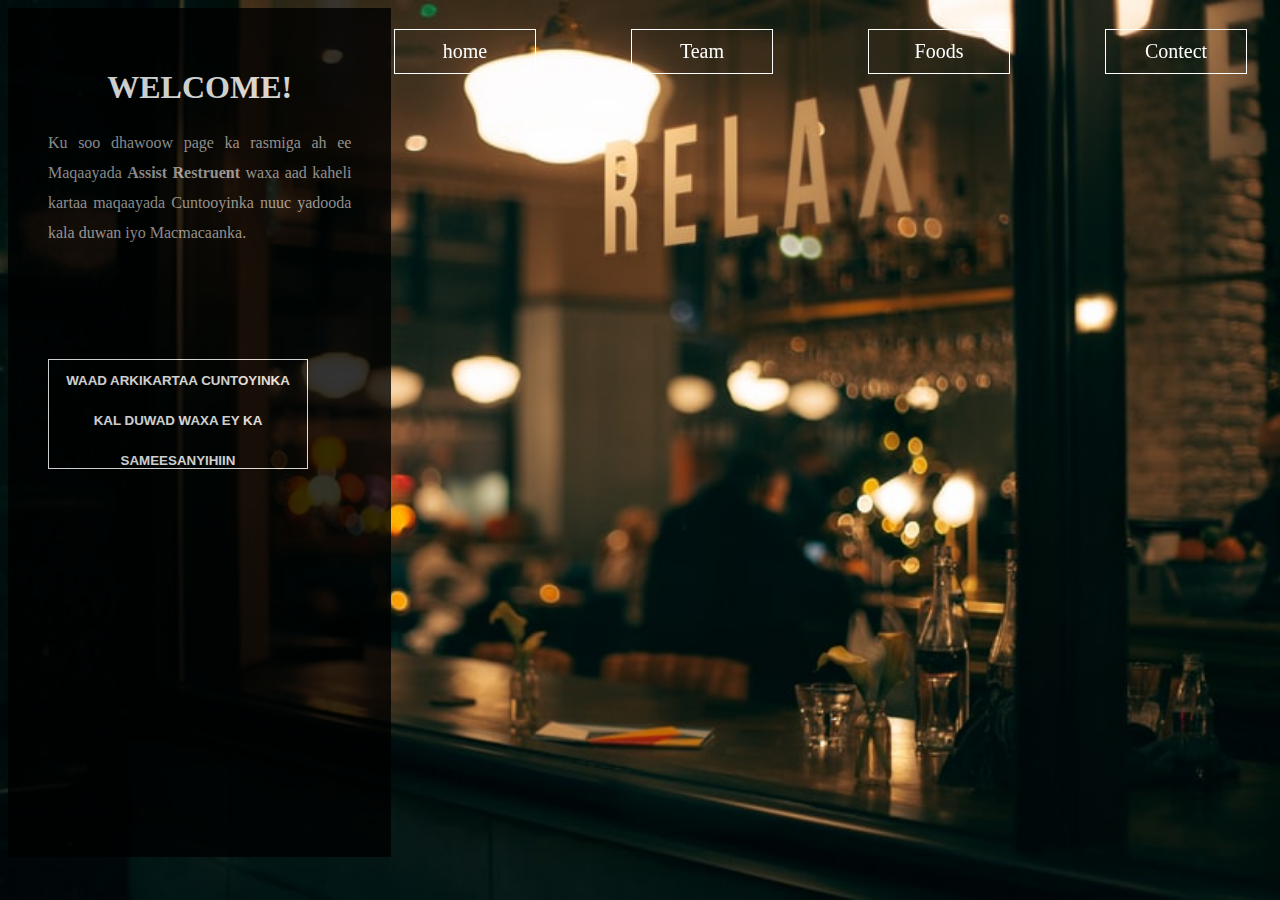
<file: index.html>
<html>
<head>
    <title> home</title>
    <link rel="stylesheet" href="style.css">
    <meta name="viewport" content="width=device-width, initial-scale=1.0">

</head>
<body> 
    <header >
        <ul>
            <li><a href="index.html">home</a></li>
            <li><a href="team.html">Team</a></li>
            <li><a href="foods.html">Foods</a></li>
            <li><a href="contect.html">Contect</a></li>
        </ul>
    </header>
    <div class="sidebar">
<h1>Welcome!</h1>
<h4> Ku  soo dhawoow page ka rasmiga ah  ee Maqaayada 
    <b>Assist Restruent</b>
 waxa aad kaheli kartaa maqaayada Cuntooyinka nuuc yadooda kala duwan
 iyo Macmacaanka.
</h4>
<button><a href="Food-Contents.html">Waad arkikartaa cuntoyinka kal 
    duwad waxa ey ka sameesanyihiin</a></button>
    </div>
</body>
</html>
</file>
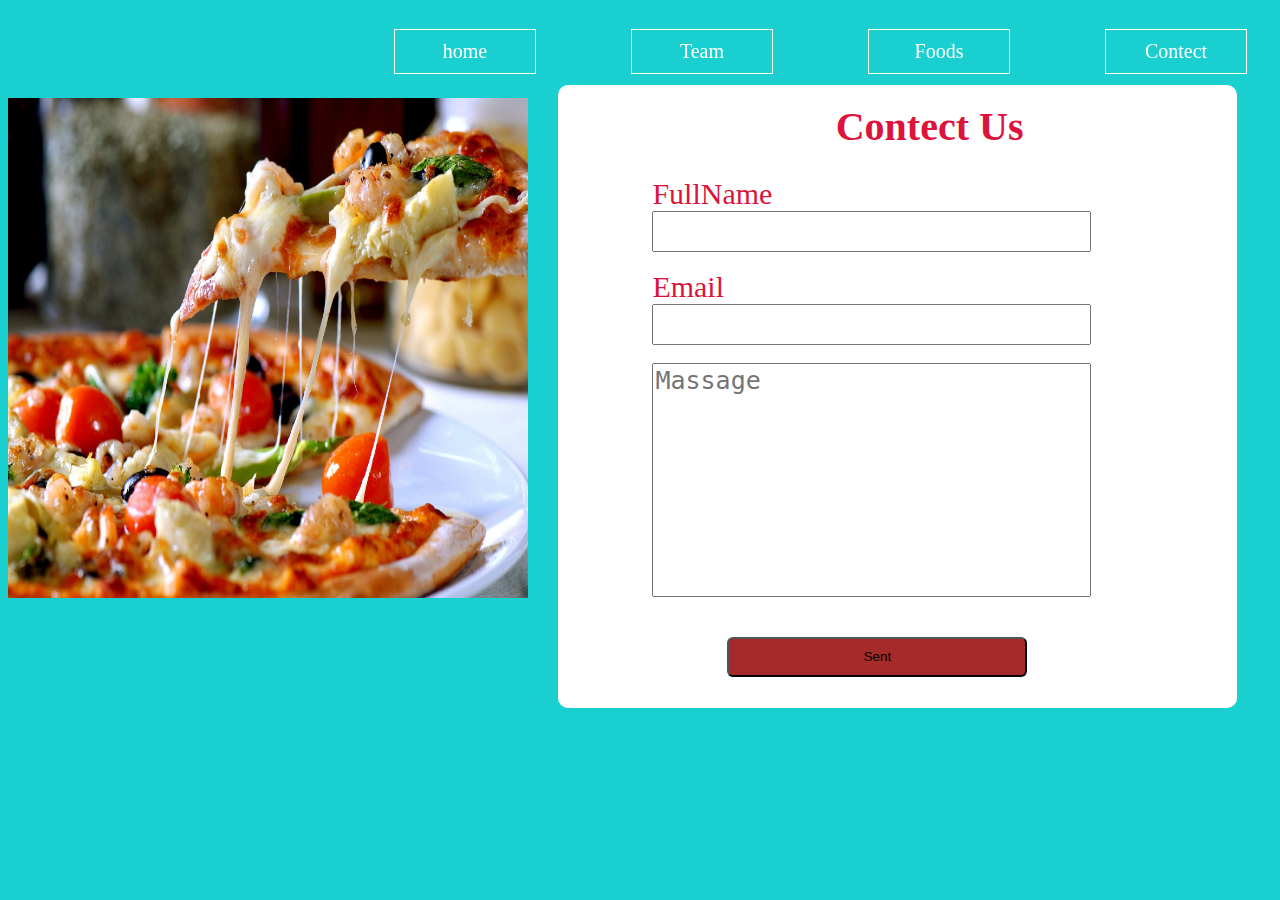
<file: contect.html>
<html>
<head>
    <title> content</title>
    <link rel="stylesheet" href="style.css">
    <meta name="viewport" content="width=device-width, initial-scale=1.0">
</head>
<body class="body-contect"> 
    <header class="contect-responsive">
        <ul>
            <li><a   href="index.html">home</a></li>
            <li><a href="team.html">Team</a></li>
            <li><a href="foods.html">Foods</a></li>
            <li><a href="contect.html">Contect</a></li>
        </ul>
    </header>
    <img  class="image-contect" src="image/pizza.jpg">
    <section class="sections">
        <h1 id="contects"> Contect Us</h1>
        <div class="inputs">
            <lebel>FullName</lebel><br>
            <input type="text"class="input-text"><br><br>

            <lebel>Email</lebel><br>
            <input type="email"class="input-text"><br><br>

           <textarea cols="30px" rows="10px"placeholder="Massage"></textarea>
           <button class="btn-contect">Sent</button>

        </div>
    </section>
    </body>
    </html>
</file>
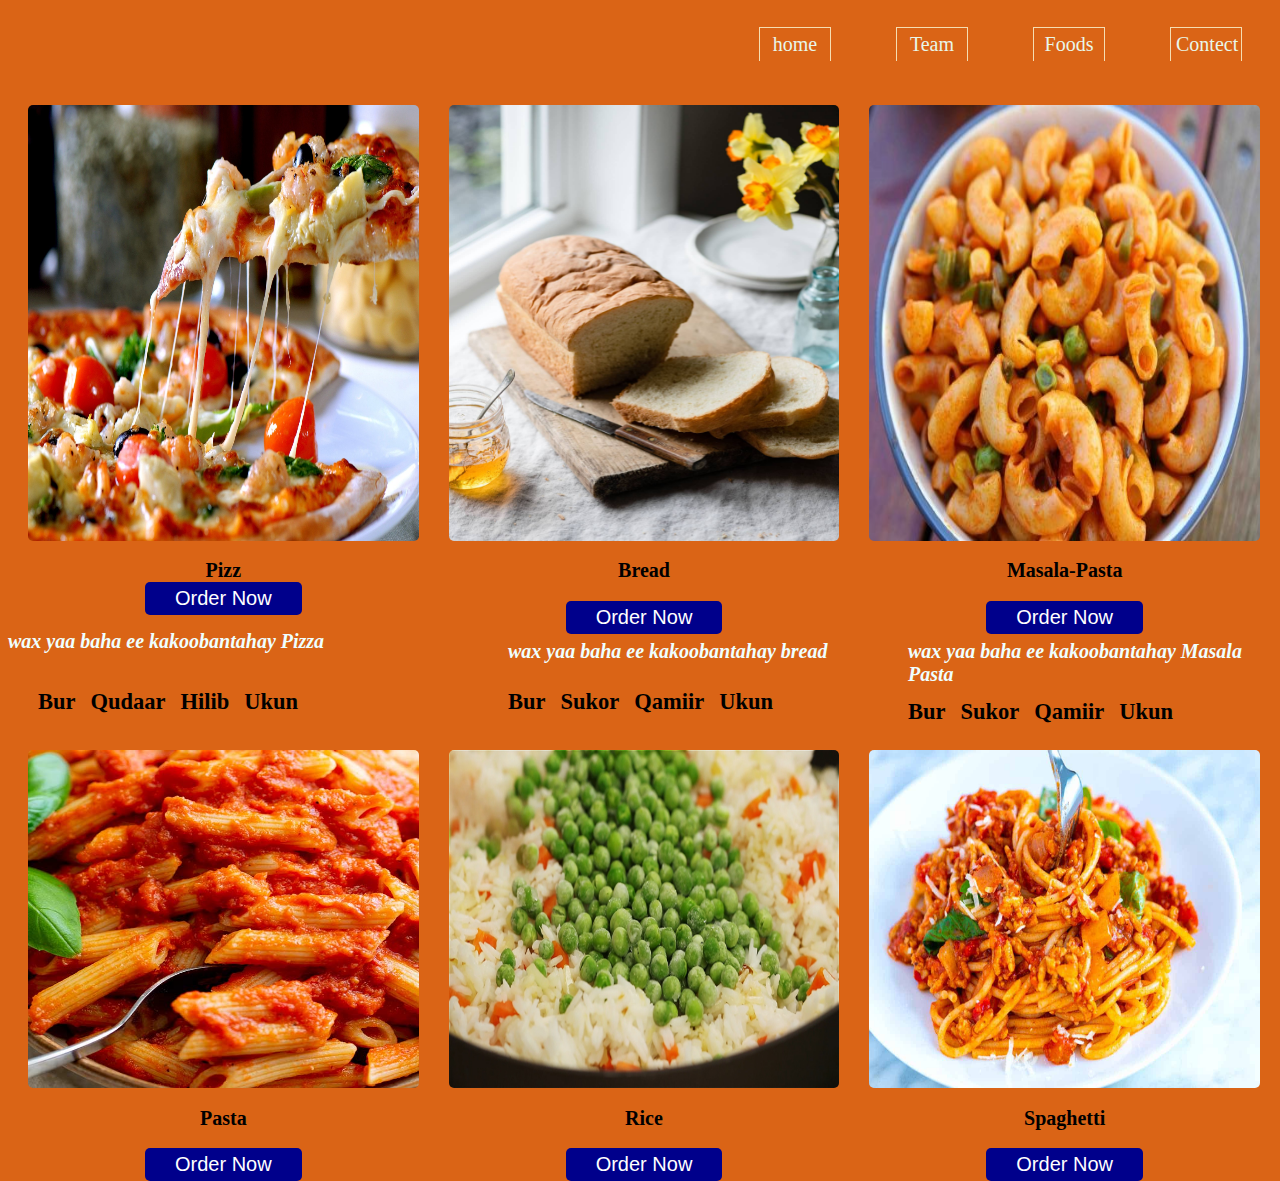
<file: Food-Contents.html>
<html>
    <head>
        <title>Food-Content</title>
        <link rel="stylesheet" href="Food-Contents.css">
        <meta name="viewport" content="width=device-width, initial-scale=1.0">
        
    </head>


<body>
    <header >
        <ul>
            <li><a   href="index.html">home</a></li>
            <li><a href="team.html">Team</a></li>
            <li><a href="foods.html">Foods</a></li>
            <li><a href="contect.html">Contect</a></li>
        </ul>
    </header>

<section class="items">
    <div class="item">
        <img src="image/pizza.jpg ">
        <h1>Pizz<a</h1>
        <button>Order Now</button>

    </div>
    <h1 class="pizza-content">wax yaa baha ee kakoobantahay Pizza</h1>
    <div id="contents">
    <h2> Bur </h2>&nbsp;&nbsp;&nbsp;&nbsp;
    <h2> Qudaar</h2>&nbsp;&nbsp;&nbsp;&nbsp;
    <h2> Hilib</h2>&nbsp;&nbsp;&nbsp;&nbsp;
    <h2> Ukun</h2>&nbsp;&nbsp;&nbsp;&nbsp;
</div>
    <div class="item">
        <img src="image/bread.jpg ">
        <h1>Bread</h1>
        <button>Order Now</button>
       
    </div>
    <h1 class="bread-content">wax yaa baha ee kakoobantahay bread</h1>
    <div id="bread">
    <h2> Bur </h2>&nbsp;&nbsp;&nbsp;&nbsp;
    <h2> Sukor</h2>&nbsp;&nbsp;&nbsp;&nbsp;
    <h2> Qamiir</h2>&nbsp;&nbsp;&nbsp;&nbsp;
    <h2> Ukun</h2>&nbsp;&nbsp;&nbsp;&nbsp;
</div>
    <div class="item">
        <img src="image/masala-pasta.jpg ">
        <h1>Masala-Pasta</h1>
        <button>Order Now</button>

    </div>
    <h1 class="masala-content">wax yaa baha ee kakoobantahay Masala Pasta</h1>
    <div id="masala">
    <h2> Bur </h2>&nbsp;&nbsp;&nbsp;&nbsp;
    <h2> Sukor</h2>&nbsp;&nbsp;&nbsp;&nbsp;
    <h2> Qamiir</h2>&nbsp;&nbsp;&nbsp;&nbsp;
    <h2> Ukun</h2>&nbsp;&nbsp;&nbsp;&nbsp;
</div>
    <div class="item">
        <img src="image/Pasta-.jpg ">
        <h1>Pasta</h1>
        <button>Order Now</button>

    </div>
    <div class="item">
        <img src="image/rice.jpg ">
        <h1>Rice</h1>
        <button>Order Now</button>

    </div>
    <div class="item">
        <img src="image/Spaghetti.jpg ">
        <h1>Spaghetti</h1>
        <button>Order Now</button>

    </div>


</section>
</body>
</html>
</file>
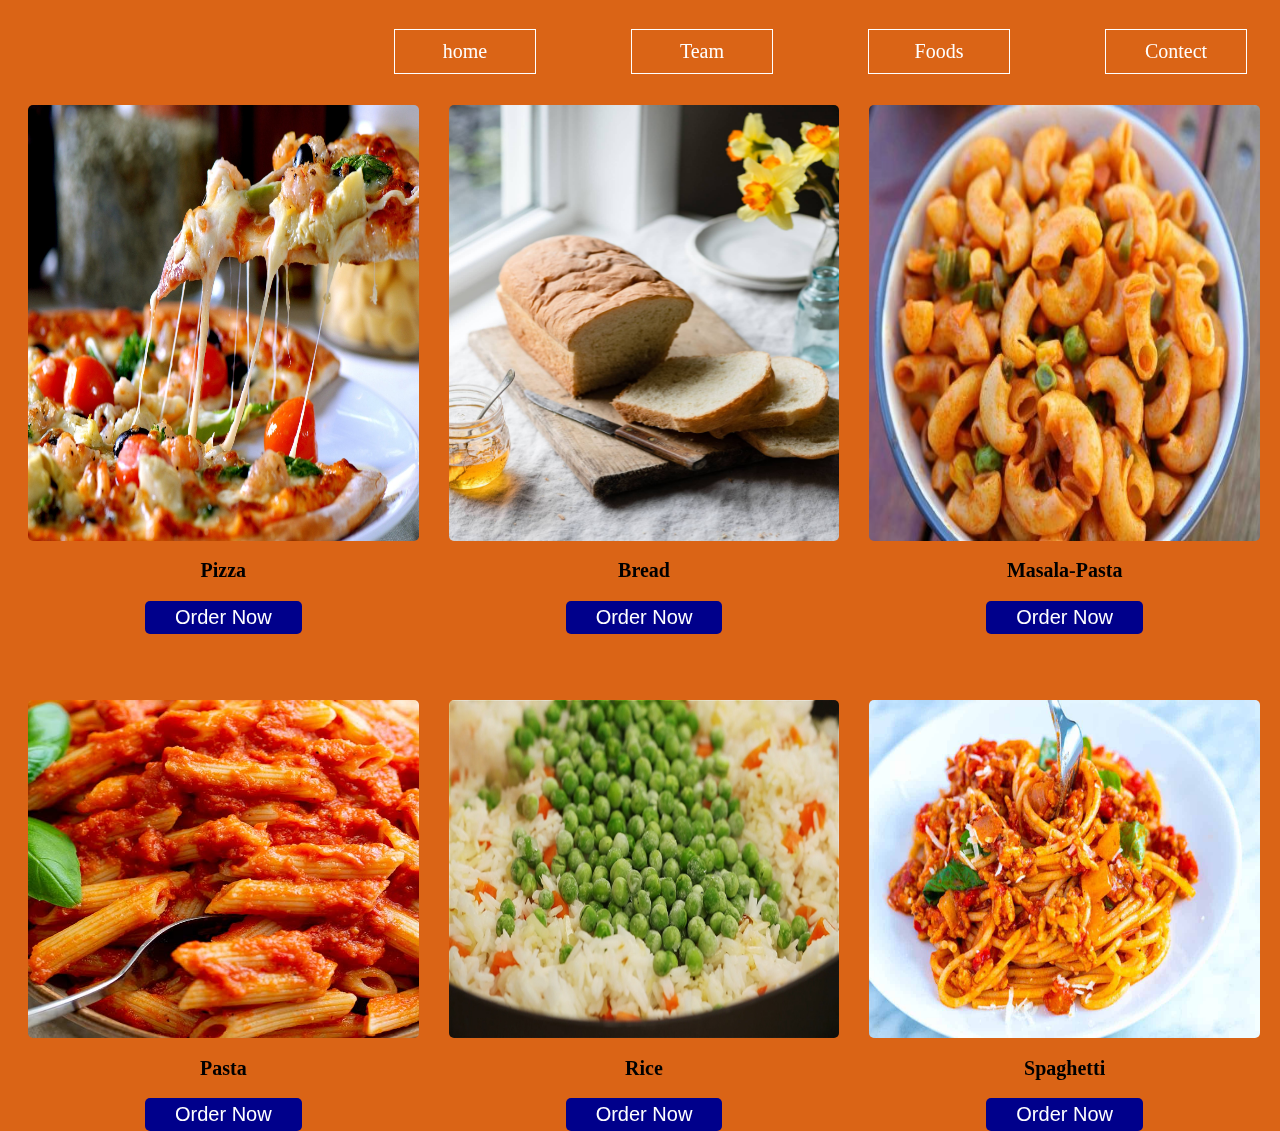
<file: foods.html>
<html>
<head>
    <title> foods</title>
    <link rel="stylesheet" href="style.css">
    <meta name="viewport" content="width=device-width, initial-scale=1.0">
</head>
<body class="body-foods"> 
    <header >
        <ul>
            <li><a href="index.html">home</a></li>
            <li><a href="team.html">Team</a></li>
            <li><a href="foods.html">Foods</a></li>
            <li><a href="contect.html">Contect</a></li>
        </ul>
    </header>
    <section class="items">
        <div class="item">
            <img src="image/pizza.jpg ">
            <h1>Pizza</h1>
            <button>Order Now</button>

        </div>
        <div class="item">
            <img src="image/bread.jpg ">
            <h1>Bread</h1>
            <button>Order Now</button>

        </div>
        <div class="item">
            <img src="image/masala-pasta.jpg ">
            <h1>Masala-Pasta</h1>
            <button>Order Now</button>

        </div>
        <div class="item">
            <img src="image/Pasta-.jpg ">
            <h1>Pasta</h1>
            <button>Order Now</button>

        </div>
        <div class="item">
            <img src="image/rice.jpg ">
            <h1>Rice</h1>
            <button>Order Now</button>

        </div>
        <div class="item">
            <img src="image/Spaghetti.jpg ">
            <h1>Spaghetti</h1>
            <button>Order Now</button>

        </div>


    </section>
</body>
</html>
</file>
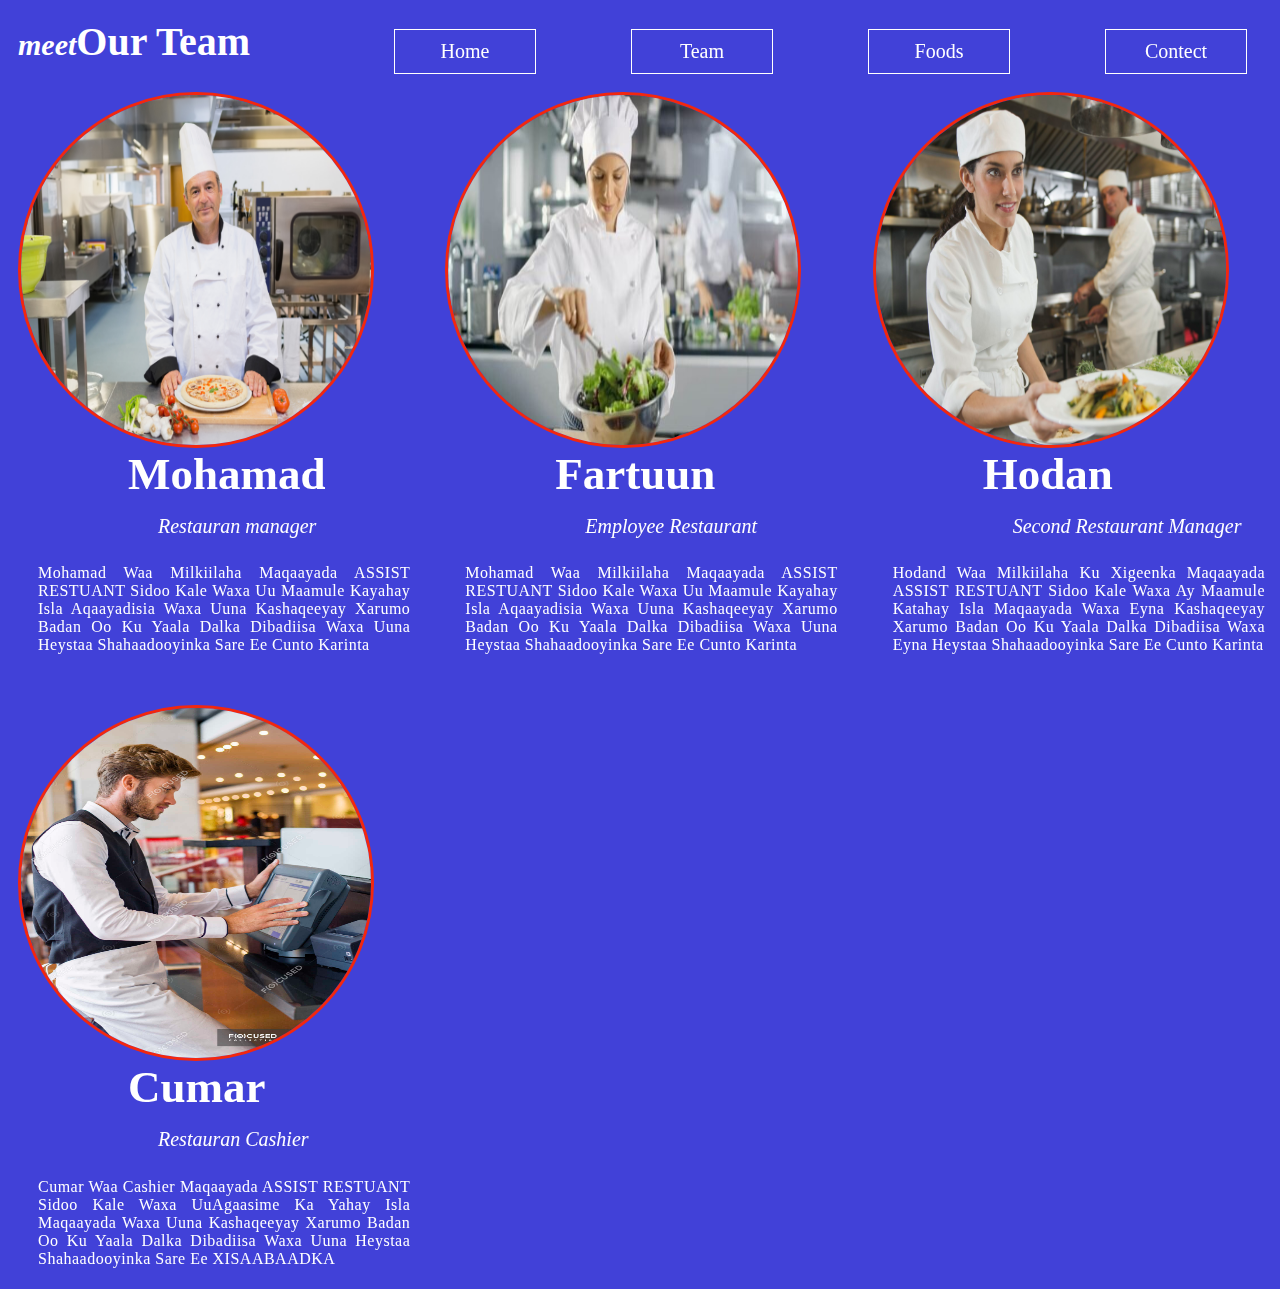
<file: team.html>
<html>
    <head>
        <title>team</title>
        <link rel="stylesheet"href="style.css">
        <meta name="viewport" content="width=device-width, initial-scale=1.0">
    </head>
    <body class="team-body">
        <header class="team-responsive">
            <ul>
                <li><a href="index.html">Home</a></li>
                <li><a href="team.html">Team</a></li>
                <li><a href="foods.html">Foods</a></li>
                <li><a href="contect.html">Contect</a></li>
            </ul>
        </header>
        <div class="container">
            <h1 class="heading"><span>meet</span>Our Team</h1>
          <div class="profiles">

              <div class="profile">

<img src="image/1.png">
<h3>Mohamad</h3>
<h4>Restauran manager</h4>
<p>Mohamad waa milkiilaha Maqaayada ASSIST RESTUANT
Sidoo kale waxa uu Maamule kayahay isla aqaayadisia
Waxa uuna kashaqeeyay Xarumo Badan Oo Ku yaala Dalka
 Dibadiisa Waxa uuna Heystaa Shahaadooyinka Sare Ee 
 Cunto Karinta 
</p>

 </div>

    <div class=" profile">

<img src="image/2.jpg">
<h3>Fartuun</h3>
<h4>Employee Restaurant</h4>
<p>Mohamad waa milkiilaha Maqaayada ASSIST RESTUANT
Sidoo kale waxa uu Maamule kayahay isla aqaayadisia
Waxa uuna kashaqeeyay Xarumo Badan Oo Ku yaala Dalka
 Dibadiisa Waxa uuna Heystaa Shahaadooyinka Sare Ee 
 Cunto Karinta 
</p>
 </div>

 <div class=" profile">
    <img src="image/3.jpg">
<h3>Hodan</h3>

<h4> Second Restaurant Manager</h4>
<p>Hodand waa milkiilaha ku xigeenka Maqaayada ASSIST RESTUANT
Sidoo kale waxa ay  Maamule katahay isla maqaayada 
Waxa eyna kashaqeeyay Xarumo Badan Oo Ku yaala Dalka
 Dibadiisa Waxa eyna Heystaa Shahaadooyinka Sare Ee 
 Cunto Karinta 
</p>
</div>

 <div class=" profile">
<img src="image/4.jpg">
<h3>Cumar</h3>
<h4>Restauran Cashier</h4>
<p>Cumar waa Cashier Maqaayada ASSIST RESTUANT
Sidoo kale waxa uuAgaasime ka yahay isla maqaayada
Waxa uuna kashaqeeyay Xarumo Badan Oo Ku yaala Dalka
 Dibadiisa Waxa uuna Heystaa Shahaadooyinka Sare Ee 
 XISAABAADKA
</p>
 </div>

          </div>
        </div>
    </body>
</html>
</file>
<file: style.css>
body{
    background: url(image/food2.jfif) no-repeat;
    background-size:cover;
    background-position:bottom;
  
}
.team-body{
    background: hsl(240, 66%, 55%);
   
}

header{
    float: right;
    position: absolute;
    width:100%;
    margin-left: 20%;
   position: fixed;

}
header ul li{
    
    float:left;
    font-size:16px;
    margin:5px;
    list-style:none;
    border: 1px solid white;
    margin-left: 90px;
    width: 120px;
    padding: 10px;
    text-align:center;
}
header ul li a{
 text-decoration: none;
color: hsl(300, 100%, 100%);
font-size:20px;

}
header ul li:hover{
background: rgb(97, 90, 90);

}
header ul li a:hover{ 
    color:#d11e18
}
.sidebar{
    width: 24%;
    height: 87%;
    background: black;
    opacity: 0.8;
    padding: 40px;
    
}
.sidebar h1{
    color: white;
    text-align: center;
    text-transform: uppercase;
    font-weight: 120px;
}
.sidebar h4{
    color:darkgray;
    text-align: justify;
    line-height: 30px; font-weight: normal;
}
.sidebar button{
    width: 260px;
    height: 110px;
    background: transparent;
    border: 1px solid white;
    margin-top: 90px;
}
.sidebar button a{
    text-decoration: none;
    color: white;
    text-transform: uppercase;
    text-align: justify;
    line-height: 40px;
    font-weight: bolder;
}
.sidebar button:hover{
    background-color: rgba(213, 218, 223, 0.678) ;
    cursor: pointer;
}
/* Team stats here */
.container{
    color: white;
  
}
.profiles{
    position: absolute;
    display: grid;
   grid-template-columns: repeat(3,1fr);
   padding: 5px 10px;
   grid-column-gap: 30px;
   grid-row-gap: 50px;

}


.container .heading{
    padding: 10px;
    font-size: 40px;
    font-style: bolde;
}
.container .heading span{
    font-style: italic;
    font-size: 30px;
}
.container .profiles .profile img{
border-radius:300px;
border: 3px solid #ff2600ee;
width: 350px;
height: 350px;
margin-top: -15px;
margin-left: 0px;
float: left;

}


.container .profiles .profile h3{
    margin-left: 110px;
    font-size: 45px;
    margin-top: -6px;

}
.container .profiles .profile h4{
    margin-left: 140px;
    font-size: 20px;
    font-style: italic;
    font-weight: 100;
    margin-top: -30px;
}
.container .profiles .profile p{
    margin-left:20px;
    letter-spacing:0.5px;
    text-align:justify;
    margin-right: 5px;
    text-transform:capitalize;
    justify-content: center;
  
}
/* foods starts here  */



.body-foods{
    background: #da6416;

}
.items{
    position: absolute;
     top: 80px;
     display: grid;
    grid-template-columns: repeat(3,1fr);
    padding: 5px 20px;
    grid-column-gap: 30px;
    grid-row-gap: 50px;
}
.items .item img{

    width:100%;
    height: 80%;
    border-radius: 5px;
    cursor: pointer;
    transition: 0.6s ease;
    margin-top: 20px;
    
}
.items .item img:hover{
    transform: scale(1.05);
}
.items .item h1{
    padding: 5px;
    text-align: center;
    font-size: 20px;
}
.items .item button{
padding: 5px 30px;
text-align: center;
border: none;
background-color: darkblue;
color: white;
border-radius: 5px;
font-size: 20px;
display: block;
margin: 0px auto;
cursor: pointer;
transition: 0,2s all;
margin-bottom: -80px;
}

.items .item button:hover{
transform: scale(1.04);
}


    /* contect starts here */
    .body-contect{
        background: rgb(25, 207, 207);
       
    }
    .sections{
        background: white;
        border-radius: 10px;
        position: absolute;
        margin-left:43%;
        margin-top: 6%;
        width: 48%;
        height: 65%;
        padding-left: 5%;
        padding-top: 3%;
    }
    #contects{
        color: crimson;
       font-size: 40px;
        text-align: center;
        margin-top: -20px;
        font-family: cursive;
    }
    .inputs{
        margin-left: 30px;
    
    }
    lebel{
        color: crimson;
        font-size: 30px;
    }
.input-text{
width: 75%;
height: 7%;
font-size: 25px;
color:blue;
}
textarea{
    resize: none;
    width: 75%;
    height: 40%;
    font-size: 25px;
    color:blue;
}
.btn-contect{
    width: 300px;
    height: 40px;
    margin-top: 40px;
    margin-left: 75px;
    border-radius: 6px;
    background-color: brown;
}
.image-contect{
    width: 520px;
    height: 500px;
    position: absolute;
    transition: 3s ease;
    margin-top: 7%;
}
.image-contect:hover{
    transform: scale(1.05);

}
/* Home Responsive */
@media(max-width:768px){
    header{
        width: 100%;
        height: 70px;
        position: absolute;
        top: 20px;
        background: #db391cee;
       right: 0px;
     
    }
    
    header ul li{
        margin-bottom: 15px;
        margin-left: 10px;
        width: 90px;
    }
    
.sidebar{
    width: 25%;
    height: 80%;
   margin-top: 1%;
    position: absolute;
}
}
@media(max-width:588-300 px){
    header {
        width: 100%;
        height: 70px;
        position: absolute;
        top: 20px;
       margin-left: 0px;
    }
    
header ul li{
    width: 90px;
}

    .sidebar{
    width: 50%;
    height: 20%;
    top: 8%;
    position: absolute;
}
}
@media(max-width:453px){
    header {
        width: 100%;
        height: 70px;
        position: absolute;
        top: 10px;
    }
   
header ul li{
    width: 90px;
}
.sidebar{
    width: 50%;
    top: 4%;
    position: absolute;
}
.sidebar button {
    position: absolute;
    width: 80%;
    height: 22%;
    margin-bottom: 50%;
}
}
@media(max-width:989px){
    header {
        width: 100%;
        height: 70px;
        position: absolute;
        top: 10px;
       
        }
    
header ul li{
    width: 90px;
    padding: 5px;
    margin-bottom: 15px;
    margin-left: 30px;
}
.sidebar{
    width: 50%;
    height: 75%;
    top: 10%;
    position: absolute;
}
}
/* Team Responsive */
@media(max-width:768px){
     .team-responsive{
            width: 100%;
            height: 70px;
            position: absolute;
             top: 60px;
     }
     .container .profiles .profile img{
        width: 250px;
        height: 250px;
        margin-top: 70px;
        display: grid;
        grid-template-columns: repeat(2,1fr);
        grid-column-gap: 5px;
        grid-row-gap: 10px;
      
  
         } 
      }
@media(max-width:588px){
  header {
      width: 100%;
      height: 70px;
      position: absolute;
      top: 20px;
    }
  
  
header ul li{
    width: 90px;
}
}
@media(max-width:453px){
  header {
      width: 100%;
      height: 70px;
      position: absolute;
      top: 10px;
      }
  
  
header ul li{
    width: 90px;
}
}
  @media(max-width:989px){
  header {
      width: 100%;
      height: 70px;
      position: absolute;
      top: 10px;
    }
    
header ul li{
    width: 90px;
}
    } 
/* contect-responsive */
@media(max-width:961px){
    .image-contect{
        width: 390px;
        height: 600px;
        top: 100px;
    }
    
    .sections{
        margin-top: 90px;
              
     }
     
.btn-contect{
    margin-top: -1px;
     margin-left: 1px;
     margin-top: 10px;
     }
}
@media(max-width:360px){
    .image-contect{
        width: 390px;
        height: 300px;
        top: 100px;
    }
    
    .sections{
        margin-top: 90px;
        height: 300px;
 
     }
}

@media(max-width:768px){

    .sections{
       margin-top: 90px;
       
    }
.image-contect{
    width: 290px;
    height: 400px;
    top: 100px;
}
.btn-contect{
   margin-top: -1px;
    margin-left: 1px;
    margin-top: 10px;
    }
}
</file>
<file: Food-Contents.css>
body{
    background: url(image/food2.jfif) no-repeat;
   background-size:cover;
    background-position:bottom;
   
    
}
.team-body{
    background: hsl(240, 66%, 55%);
  
}

header{
    float: right;
    width: 600p
    margin: 10px;
    margin-left: 20px;
  
    
}
header ul li{
    float:left;
    font-size:16px;
    margin:3px;
    list-style:none;
    border-left: 1px solid wheat;
    border-right: 1px solid wheat;
    border-top: 1px solid wheat;
   
    width: 60px;
    margin-right:30px;
    padding: 5px;
    margin-left: 35px;
text-align:center;

   
    
}
header ul li a{
 text-decoration: none;
color: hsl(120, 45%, 94%);
font-size:20px;

}
header ul li:hover{
background: #444;

}
header ul li a:hover{ 
    color:#022925
}

body{
    background: #da6416;

}
.items{
    position: absolute;
     top: 80px;
     display: grid;
    grid-template-columns: repeat(3,1fr);
    padding: 5px 20px;
    grid-column-gap: 30px;
    grid-row-gap: 100px;
}
.items .item img{
    width:100%;
    height: 80%;
    border-radius: 5px;
    cursor: pointer;
    transition: 0.6s ease;
    margin-top: 20px;
    
}
.items .item img:hover{
    transform: scale(1.05);
}
.items .item h1{
    padding: 5px;
    text-align: center;
    font-size: 20px;
}
.items .item button{
padding: 5px 30px;
text-align: center;
border: none;
background-color: darkblue;
color: white;
border-radius: 5px;
font-size: 20px;
display: block;
margin: 0px auto;
cursor: pointer;
transition: 0,2s all;
margin-bottom: -80px;
}

.items .item button:hover{
transform: scale(1.04);
}
.pizza-content{
    position: absolute;
    margin-top: 550px;
    color: azure;
    font-size: 20px;
    font-style: italic;
    
}
#contents{
    position: absolute;
    margin-top: 590px;
    font-size: 15px;
    display: flex;
    margin-left: 30px;
}
.bread-content{
    position: absolute;
    margin-top: 560px;
    color: azure;
   
    font-size: 20px;
    font-style: italic;
    margin-left: 500px;
    
}
#bread{
    position: absolute;
    margin-top: 590px;
    font-size: 15px;
    display: flex;
    margin-left: 500px;
}
.masala-content{
    position: absolute;
    margin-top: 560px;
    color: azure;
   
    font-size: 20px;
    font-style: italic;
    margin-left: 900px;
    
}
#masala{
    position: absolute;
    margin-top: 600px;
    font-size: 15px;
    display: flex;
    margin-left: 900px;
}
</file>
